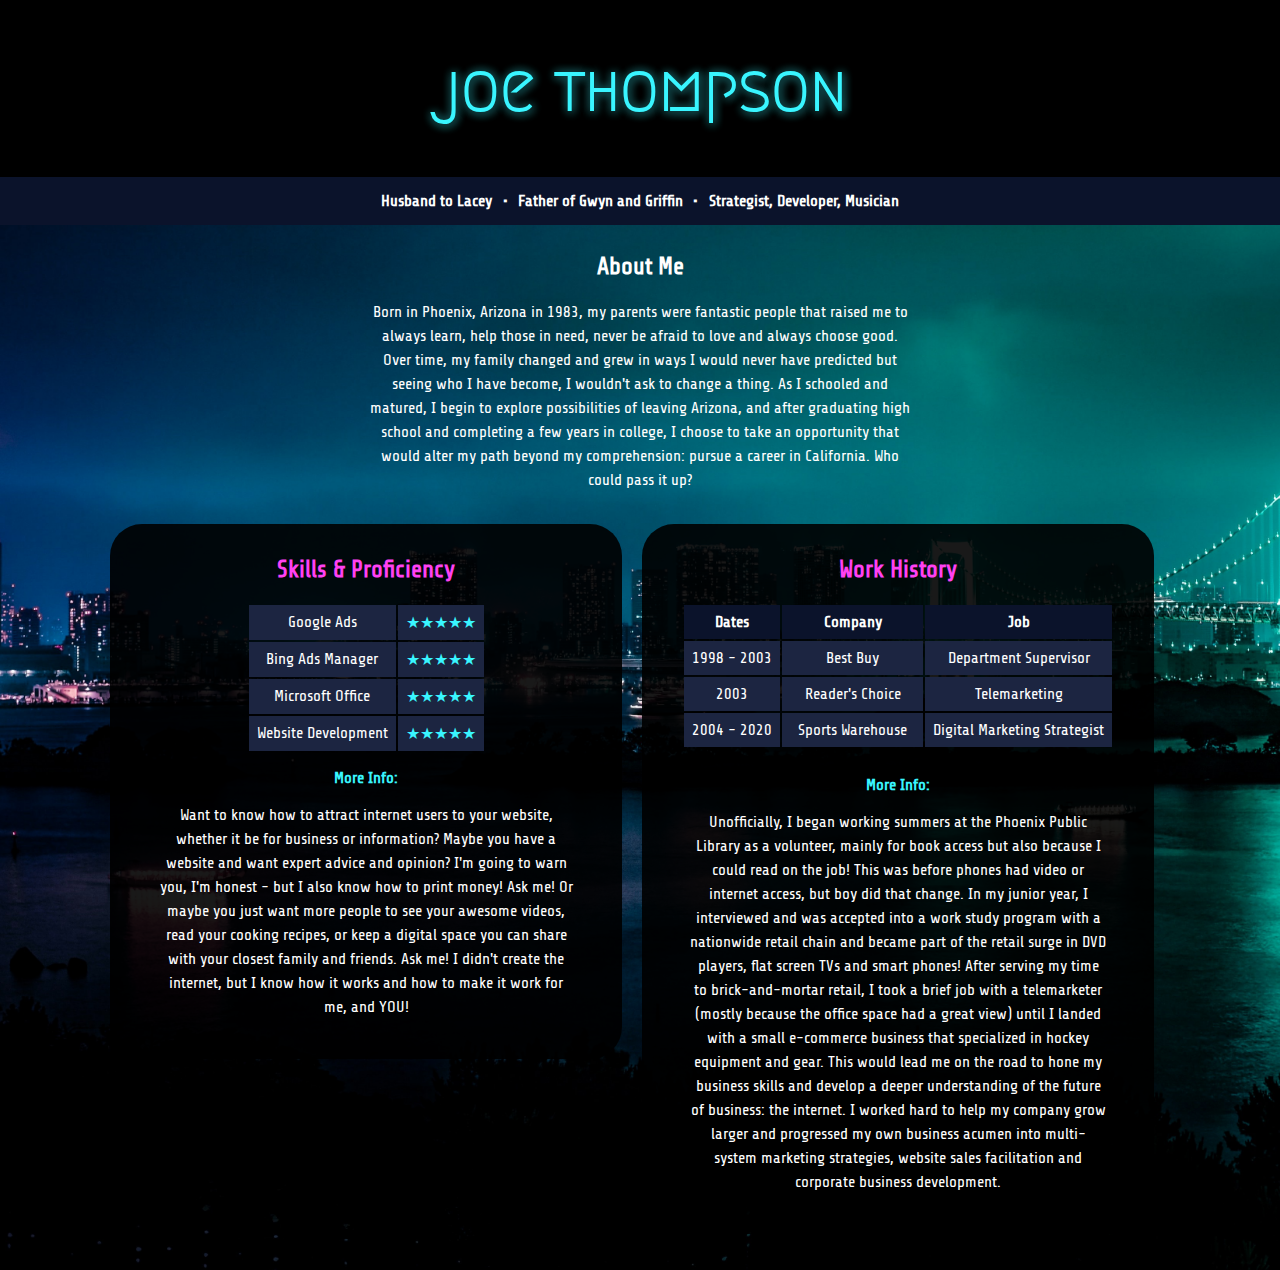
<file: joepage.html>
<!DOCTYPE html>
<html>

<head>
	<meta charset="utf-8">
	<title>Joe Thompson's Page - Father, Husband, Developer, Creator, Curator and Human</title>
	<link rel="stylesheet" href="css/joepage.css" />
	<link rel="preconnect" href="https://fonts.gstatic.com">
	<link href="https://fonts.googleapis.com/css2?family=Share+Tech&display=swap" rel="stylesheet">
	<link rel="preconnect" href="https://fonts.gstatic.com">
	<link href="https://fonts.googleapis.com/css2?family=Monoton&family=Righteous&display=swap" rel="stylesheet">
	<link rel="preconnect" href="https://fonts.gstatic.com">
	<link href="https://fonts.googleapis.com/css2?family=Megrim&display=swap" rel="stylesheet">
	<link rel="preconnect" href="https://fonts.gstatic.com">
	<link rel="preconnect" href="https://fonts.gstatic.com">
	<link href="https://fonts.googleapis.com/css2?family=Kumar+One+Outline&display=swap" rel="stylesheet">
	<link rel="preconnect" href="https://fonts.gstatic.com">
	<link href="https://fonts.googleapis.com/css2?family=Warnes&display=swap" rel="stylesheet">

</head>

<header>

	<div class="head">
		<h1>joe thompson</h1>
	</div>

	<div class="head2">
		<article> Husband to Lacey </article>
		<article> • </article>
		<article>Father of Gwyn and Griffin</article>
		<article> • </article>
		<article>Strategist, Developer, Musician</article>



	</div>



</header>


<body>

	<section class="top">
		<div class="expand">
			<h2 class="titles-1">About Me</h2>
			<p>Born in Phoenix, Arizona in 1983, my parents were fantastic people that raised me to always learn, help those in need, never be afraid to love and always choose good. Over time, my family changed and grew in ways I would never have predicted but seeing who I have become, I wouldn't ask to change a thing. As I schooled and matured, I begin to explore possibilities of leaving Arizona, and after graduating high school and completing a few years in college, I choose to take an opportunity that would alter my path beyond my comprehension: pursue a career in California.  Who could pass it up?
			</p>



		</div>
	</section>

	<section>

		<div class="middle">
			<h2 class="titles">Skills & Proficiency
			</h2>
			<table cellspacing="2" align="center">
				<tr>
					<td>Google Ads</td>
					<td class="stars">★★★★★</td>
				</tr>
				<tr>
					<td>Bing Ads Manager</td>
					<td class="stars">★★★★★</td>
				</tr>
				<tr>
					<td>Microsoft Office</td>
					<td class="stars">★★★★★</td>
				</tr>
				<tr>
					<td>Website Development</td>
					<td class="stars">★★★★★</td>
				</tr>
			</table>
			<h3>More Info:</h3>
			<p>
				Want to know how to attract internet users to your website, whether it be for business or information? Maybe you have a website and want expert advice and opinion? I'm going to warn you, I'm honest - but I also know how to print money!  Ask me!  Or maybe you just want more people to see your awesome videos, read your cooking recipes, or keep a digital space you can share with your closest family and friends. Ask me! I didn't create the internet, but I know how it works and how to make it work for me, and YOU!
			</p>
		</div>

		<div class="middle">
			<h2 class="titles">Work History</h2>
			<table class="history" cellspacing="2" align="center">
				<tr>
					<th>Dates</th>
					<th>Company</th>
					<th>Job</th>
				</tr>
				<tr>
					<td>1998 - 2003</td>
					<td>Best Buy</td>
					<td>Department Supervisor</td>
				</tr>
				<tr>
					<td>2003</td>
					<td>Reader's Choice</td>
					<td>Telemarketing</td>
				</tr>
				<tr>
					<td>2004 - 2020</td>
					<td><a href="https://www.tennis-warehouse.com/">Sports Warehouse</a></td>
					<td>Digital Marketing Strategist</td>
				</tr>
			</table>

			<h3>More Info:</h3>
			<p>
				Unofficially, I began working summers at the Phoenix Public Library as a volunteer, mainly for book access but also because I could read on the job! This was before phones had video or internet access, but boy did that change. In my junior year, I interviewed and was accepted into a work study program with a nationwide retail chain and became part of the retail surge in DVD players, flat screen TVs and smart phones! After serving my time to brick-and-mortar retail, I took a brief job with a telemarketer (mostly because the office space had a great view) until I landed with a small e-commerce business that specialized in hockey equipment and gear. This would lead me on the road to hone my business skills and develop a deeper understanding of the future of business: the internet. I worked hard to help my company grow larger and progressed my own business acumen into multi-system marketing strategies, website sales facilitation and corporate business development.
			</p>
		</div>


	</section>
	<!-- Exclude vacations for now
	<div class="vacations">
		<p>Here is a list of my upcoming or favorite vacation spots:
		<p><a href="vacations.html">Upcoming Vacations</a>
	</div>
<br />
<br /> -->


	<br>
	<br>

</body>

<footer>



</footer>


</html>
</file>
<file: css/joepage.css>
header {
  font-family: 'Megrim', cursive;

}
.head {

  background-color: #000;
  padding-top: .5rem;
  padding-bottom: .5rem;
  text-align: center;
  margin: 0;



  }

.head2 {

  background-color: #0b132b;
  font-weight: 300;
  color: white;
  padding-top: .75em;
  padding-bottom: .75em;
  text-align: center;
  font-family: 'Share Tech', san-serif;




 }

.head2:hover {
  color: #ff41f2;

}


body {
  margin: 0;
  background-image: url("https://jopeymonster.github.io/joe_newpage/images/city1.jpg");
  background-color: #000;
  background-size: cover;
  background-position: top;
  font-family: 'Share Tech', san-serif;


}

section {
margin: 0 auto;
text-align: center;
width: auto;
height: auto;
color: white;
display: relative;
align-items: center;






  }


.middle {
background-color: rgba(0, 0, 0, .9);
height: auto;
width: 32em;
text-align: center;
color: white;
text-align: center;
display: inline-block;
margin-right: 1em;
margin-top: 1em;
vertical-align: top;
border-radius: 2em;
padding-bottom: 1.5em;
padding-top: .75em;

}

.expand {
  height: auto;
  width: 50%;
  text-align: center;
  color: white;
  text-align: center;
  display: inline-block;
  margin-top: .5em;


  }






.history {
padding-bottom: .7em;
}



h3 {
font-weight: 600;
font-size: 1em;
color: #39f5ff;

}

p {
  font-weight: 400;
  font-size: 1em;
  line-height: 1.5;
  padding-left: 3em;
  padding-right: 3em;

}


h1 {
  color: #39f5ff;
  text-align: center;
font-weight: 600;
font-size: 4rem;
text-shadow:1px 1px 10px rgb(0, 0, 0), 1px 1px 10px #39f5ff;


}







#intropic {
  height: 300px;
  width: 300px;
  border-radius: 50%;
  margin: 0 auto;
  align-content: flex;
 }





 article {
display: inline-block;
  padding: .2em;
  font-weight: 600;

}

.titles {
  color: #ff41f2;
    text-align: center;
font-weight: 600;
font-size: 1.5em;

}

.titles-1 {
  color: white;
    text-align: center;
font-weight: 600;
font-size: 1.5em;




}

table {
margin: 0 auto;


}



th {
  background-color: #0b132b;
  color: white;
  padding: .5em .5em;

}

td {
  background-color: #1c2541;
  padding: .5em .5em;

}



.stars {
color: #39f5ff;

}

a {
  color: #fff;
  background-color: #1c2541;
  padding: .5em .5em;
  text-decoration: none;


}

a:hover {
color: #ff41f2;

}
</file>
